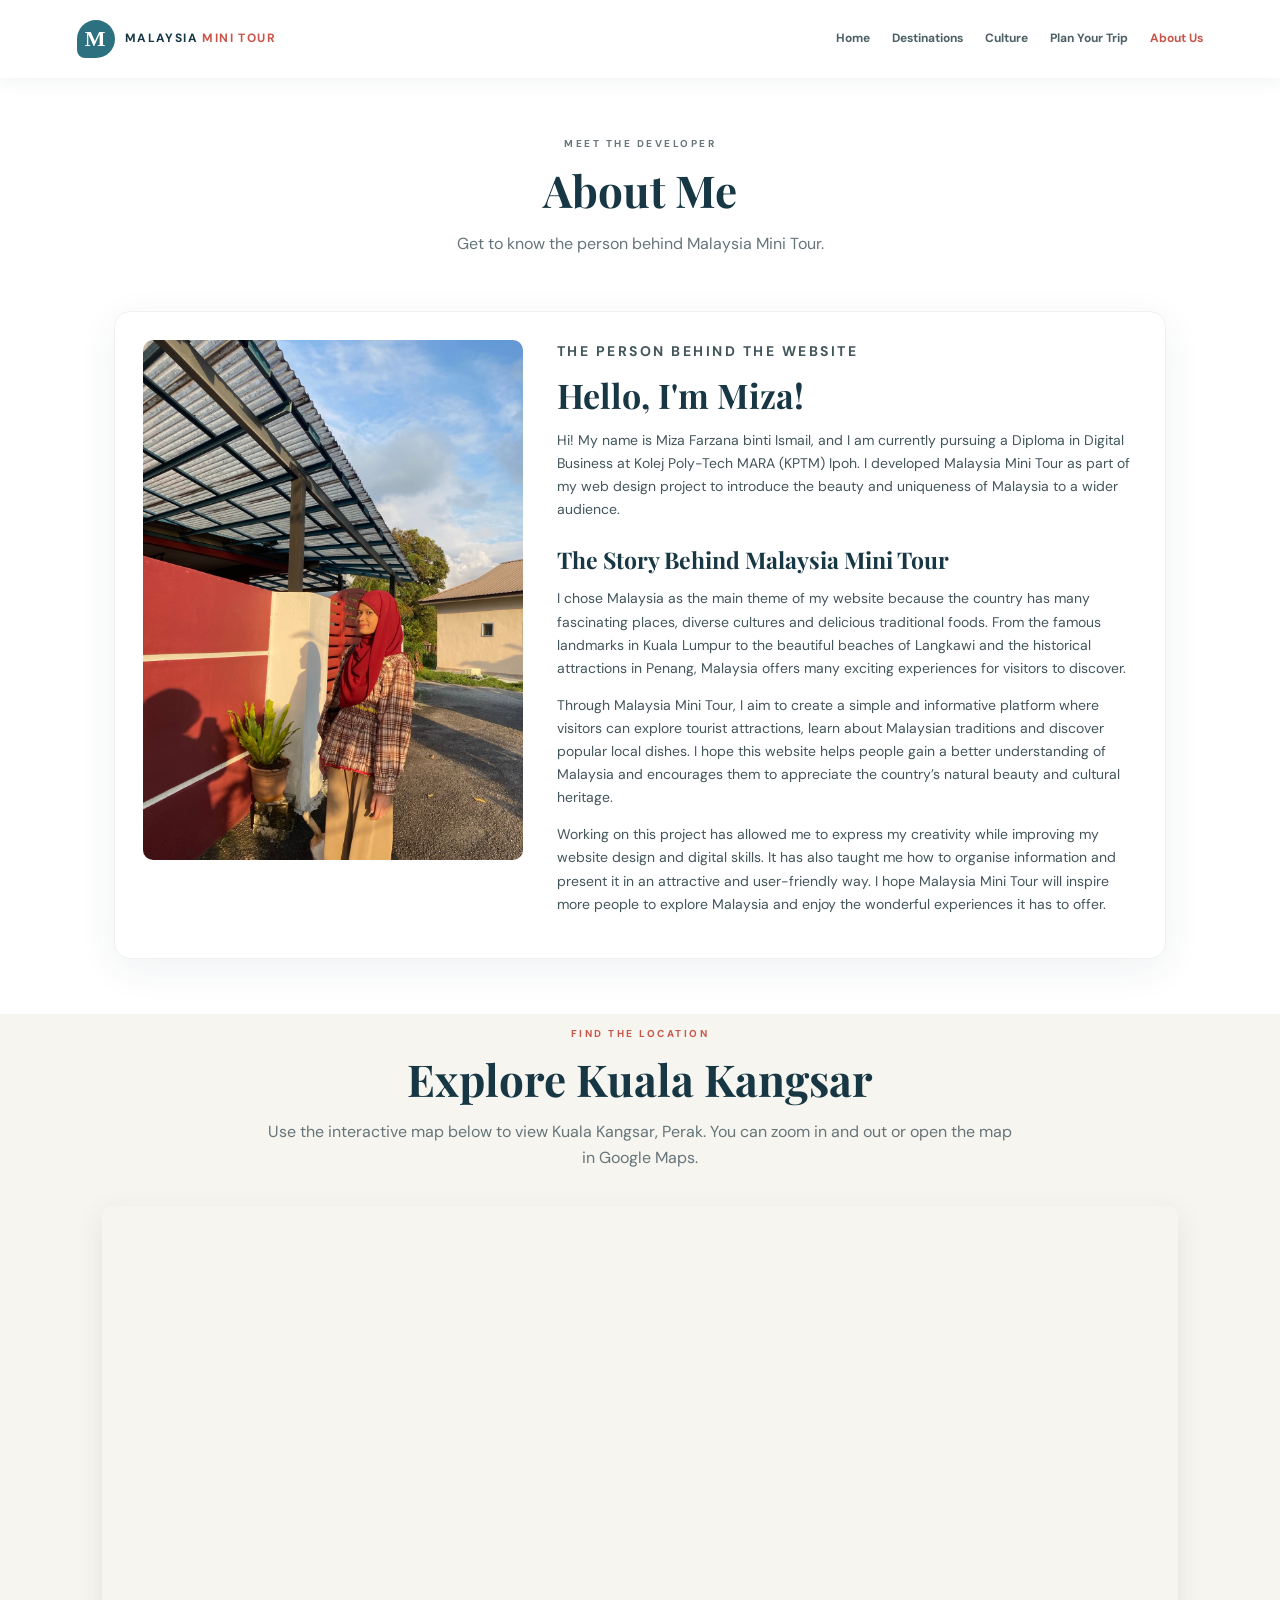
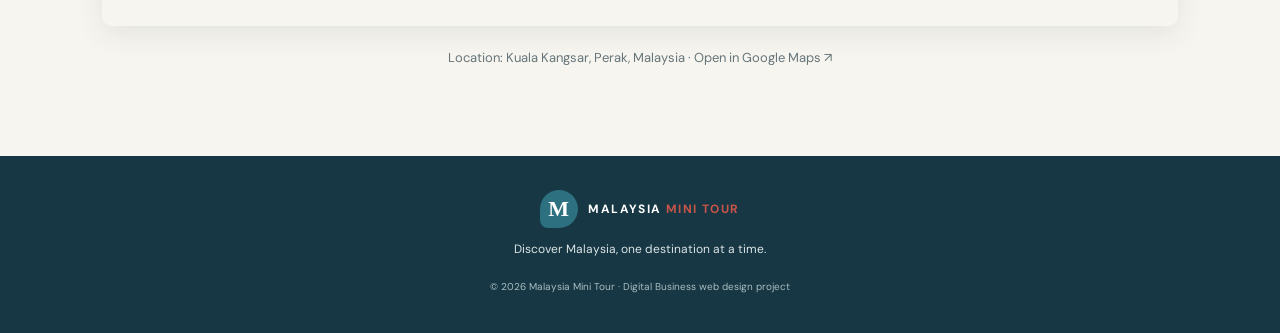
<file: about.html>
<!doctype html><html lang="en"><head><meta charset="utf-8"><meta name="viewport" content="width=device-width, initial-scale=1"><title>About Us | Malaysia Mini Tour</title><link rel="stylesheet" href="style.css"></head><body><header class="header"><a class="brand" href="index.html"><span class="brand-icon">M</span><span>MALAYSIA <b>MINI TOUR</b></span></a><button class="menu" aria-label="Open navigation" aria-expanded="false">☰</button><nav aria-label="Main navigation"><a href="index.html" class="">Home</a><a href="destinations.html" class="">Destinations</a><a href="culture.html" class="">Culture</a><a href="plan.html" class="">Plan Your Trip</a><a href="about.html" class="active">About Us</a></nav></header><main><div class="page-title"><p class="eyebrow">MEET THE DEVELOPER</p><h2>About Me</h2><p>Get to know the person behind Malaysia Mini Tour.</p></div><section class="profile-wrap"><div class="profile-card"><img class="profile-photo" src="assets/miza-profile.jpeg" alt="Miza Farzana binti Ismail, developer of Malaysia Mini Tour"><div class="profile-text"><p class="eyebrow">THE PERSON BEHIND THE WEBSITE</p><h2>Hello, I'm Miza!</h2><p>Hi! My name is Miza Farzana binti Ismail, and I am currently pursuing a Diploma in Digital Business at Kolej Poly-Tech MARA (KPTM) Ipoh. I developed Malaysia Mini Tour as part of my web design project to introduce the beauty and uniqueness of Malaysia to a wider audience.</p><h3>The Story Behind Malaysia Mini Tour</h3><p>I chose Malaysia as the main theme of my website because the country has many fascinating places, diverse cultures and delicious traditional foods. From the famous landmarks in Kuala Lumpur to the beautiful beaches of Langkawi and the historical attractions in Penang, Malaysia offers many exciting experiences for visitors to discover.</p><p>Through Malaysia Mini Tour, I aim to create a simple and informative platform where visitors can explore tourist attractions, learn about Malaysian traditions and discover popular local dishes. I hope this website helps people gain a better understanding of Malaysia and encourages them to appreciate the country’s natural beauty and cultural heritage.</p><p>Working on this project has allowed me to express my creativity while improving my website design and digital skills. It has also taught me how to organise information and present it in an attractive and user-friendly way. I hope Malaysia Mini Tour will inspire more people to explore Malaysia and enjoy the wonderful experiences it has to offer.</p></div></div></section><section class="map-section soft"><p class="eyebrow">FIND THE LOCATION</p><h2>Explore Kuala Kangsar</h2><p class="intro">Use the interactive map below to view Kuala Kangsar, Perak. You can zoom in and out or open the map in Google Maps.</p><iframe class="map-frame" title="Google Maps showing Kuala Kangsar, Perak, Malaysia" src="https://maps.google.com/maps?q=Kuala%20Kangsar%2C%20Perak%2C%20Malaysia&t=&z=13&ie=UTF8&iwloc=&output=embed" loading="lazy" allowfullscreen></iframe><p class="map-note">Location: Kuala Kangsar, Perak, Malaysia · <a href="https://www.google.com/maps/search/?api=1&query=Kuala+Kangsar+Perak+Malaysia" target="_blank" rel="noopener">Open in Google Maps ↗</a></p></section></main><footer><a class="brand" href="index.html"><span class="brand-icon">M</span><span>MALAYSIA <b>MINI TOUR</b></span></a><p>Discover Malaysia, one destination at a time.</p><small>© 2026 Malaysia Mini Tour · Digital Business web design project</small></footer><script>const menu=document.querySelector('.menu'),nav=document.querySelector('nav');menu.addEventListener('click',()=>{let open=nav.classList.toggle('open');menu.setAttribute('aria-expanded',String(open));});nav.querySelectorAll('a').forEach(a=>a.addEventListener('click',()=>nav.classList.remove('open')));</script></body></html>
</file>
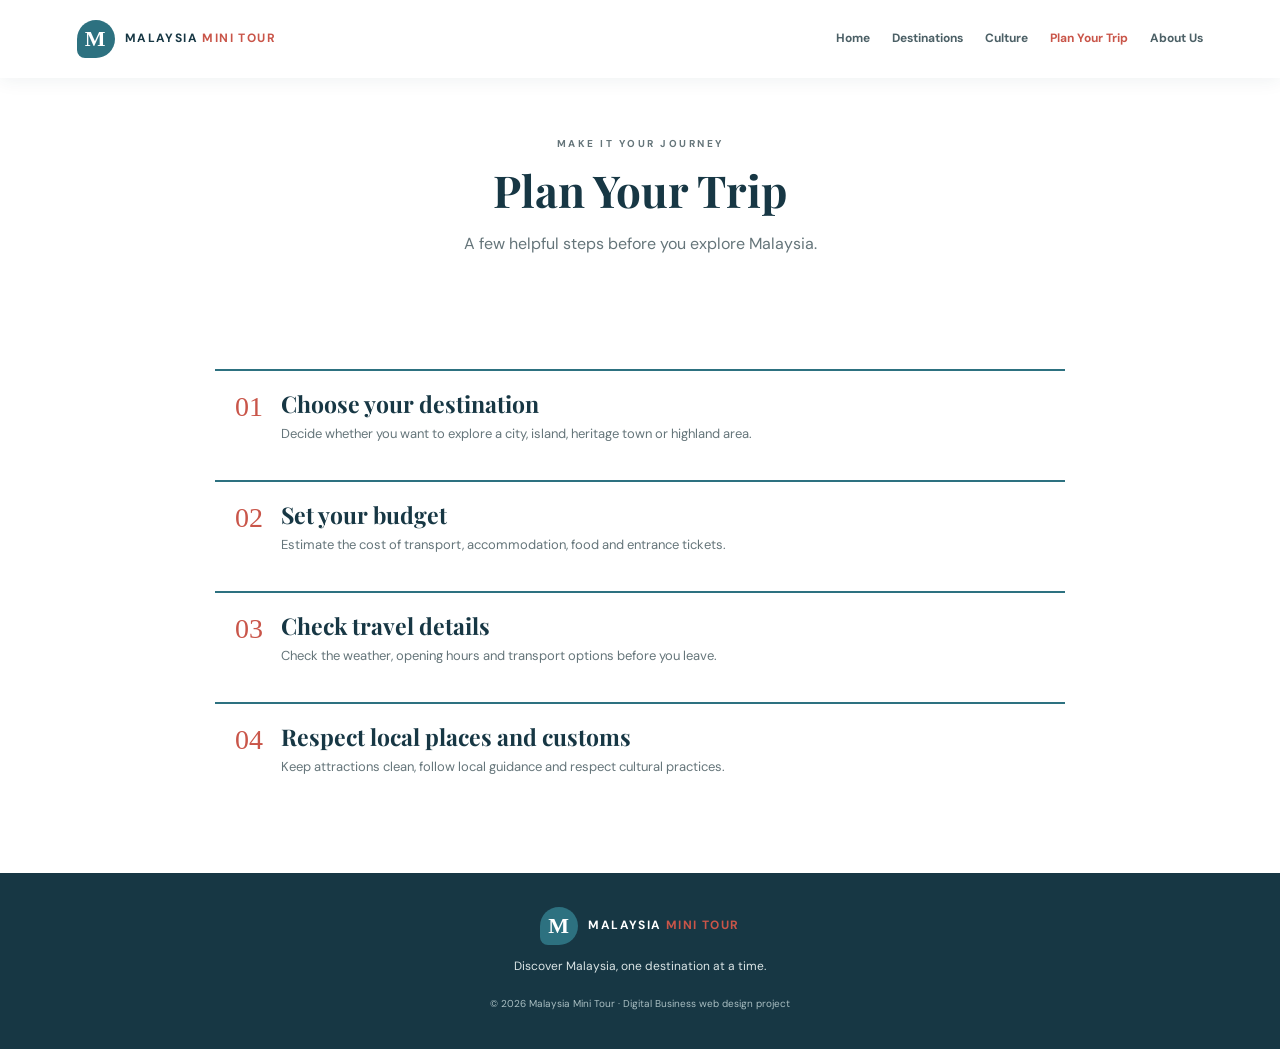
<file: plan.html>
<!doctype html><html lang="en"><head><meta charset="utf-8"><meta name="viewport" content="width=device-width, initial-scale=1"><title>Plan Your Trip | Malaysia Mini Tour</title><link rel="stylesheet" href="style.css"></head><body><header class="header"><a class="brand" href="index.html"><span class="brand-icon">M</span><span>MALAYSIA <b>MINI TOUR</b></span></a><button class="menu" aria-label="Open navigation" aria-expanded="false">☰</button><nav aria-label="Main navigation"><a href="index.html" class="">Home</a><a href="destinations.html" class="">Destinations</a><a href="culture.html" class="">Culture</a><a href="plan.html" class="active">Plan Your Trip</a><a href="about.html" class="">About Us</a></nav></header><main><div class="page-title"><p class="eyebrow">MAKE IT YOUR JOURNEY</p><h2>Plan Your Trip</h2><p>A few helpful steps before you explore Malaysia.</p></div><section class="section"><div class="plan-list"><div class="plan-item"><span class="plan-num">01</span><div><h3>Choose your destination</h3><p>Decide whether you want to explore a city, island, heritage town or highland area.</p></div></div><div class="plan-item"><span class="plan-num">02</span><div><h3>Set your budget</h3><p>Estimate the cost of transport, accommodation, food and entrance tickets.</p></div></div><div class="plan-item"><span class="plan-num">03</span><div><h3>Check travel details</h3><p>Check the weather, opening hours and transport options before you leave.</p></div></div><div class="plan-item"><span class="plan-num">04</span><div><h3>Respect local places and customs</h3><p>Keep attractions clean, follow local guidance and respect cultural practices.</p></div></div></div></section></main><footer><a class="brand" href="index.html"><span class="brand-icon">M</span><span>MALAYSIA <b>MINI TOUR</b></span></a><p>Discover Malaysia, one destination at a time.</p><small>© 2026 Malaysia Mini Tour · Digital Business web design project</small></footer><script>const menu=document.querySelector('.menu'),nav=document.querySelector('nav');menu.addEventListener('click',()=>{let open=nav.classList.toggle('open');menu.setAttribute('aria-expanded',String(open));});nav.querySelectorAll('a').forEach(a=>a.addEventListener('click',()=>nav.classList.remove('open')));</script></body></html>
</file>
<file: style.css>
@import url('https://fonts.googleapis.com/css2?family=DM+Sans:wght@400;500;600;700&family=Playfair+Display:wght@500;600;700&display=swap');:root{--navy:#173744;--teal:#2d7180;--coral:#c95549;--cream:#f7f5ef;--ink:#24343a;--muted:#65757a}*{box-sizing:border-box}html{scroll-behavior:smooth}body{margin:0;font-family:'DM Sans',Arial,sans-serif;color:var(--ink);line-height:1.65}a{color:inherit;text-decoration:none}.header{position:sticky;top:0;z-index:10;background:#fff;box-shadow:0 2px 18px #17374412;padding:0 6%;min-height:78px;display:flex;align-items:center;justify-content:space-between;gap:20px}.brand{display:flex;align-items:center;gap:10px;font-size:12px;letter-spacing:1.4px;font-weight:700;color:var(--navy)}.brand b{color:var(--coral)}.brand-icon{display:grid;place-items:center;background:var(--teal);color:#fff;width:38px;height:38px;border-radius:50% 50% 50% 8px;font:700 22px Georgia}nav{display:flex;gap:22px;align-items:center}nav a{font-size:12px;font-weight:700;color:#4c6066}nav a:hover,nav a.active{color:var(--coral)}.menu{display:none;border:0;background:none;font-size:26px;color:var(--navy)}.hero{min-height:440px;padding:85px 9%;display:flex;align-items:center;background:linear-gradient(90deg,#102f3be8,#102f3b80),url('https://images.unsplash.com/photo-1596422846543-75c6fc197f07?auto=format&fit=crop&w=1800&q=85') center/cover;color:#fff}.hero-inner{max-width:700px}.eyebrow{text-transform:uppercase;letter-spacing:2.5px;font-size:10px;font-weight:700;color:var(--coral);margin:0 0 12px}.hero .eyebrow{color:#ffd1ac}h1,h2,h3{font-family:'Playfair Display',Georgia,serif;line-height:1.15;color:var(--navy)}h1{font-size:clamp(42px,6vw,68px);color:#fff;margin:0 0 18px}h1 span{color:#f6bd93}h2{font-size:clamp(30px,4vw,44px);margin:0 0 14px}h3{font-size:23px;margin:8px 0}.hero p:not(.eyebrow){max-width:590px;color:#e8eff0}.btn{display:inline-block;background:var(--coral);color:#fff;padding:12px 18px;border-radius:3px;font-size:12px;font-weight:700;margin-top:12px}.section{padding:76px 8%}.center{text-align:center}.intro{max-width:760px;margin:0 auto 34px;color:var(--muted)}.grid{display:grid;grid-template-columns:repeat(3,minmax(0,1fr));gap:24px}.card{border:1px solid #e8ecea;background:#fff;box-shadow:0 10px 28px #1737440a;overflow:hidden}.card img{display:block;width:100%;height:220px;object-fit:cover}.card-body{padding:20px}.card-body p{color:var(--muted);font-size:13px}.kicker{color:var(--coral);font-size:10px;letter-spacing:1.5px;font-weight:700}.soft{background:var(--cream)}.two-col{display:grid;grid-template-columns:1fr 1fr;gap:42px;align-items:center}.feature-img{width:100%;max-height:410px;object-fit:cover}.tags{display:flex;gap:8px;flex-wrap:wrap}.tags span{font-size:11px;border:1px solid #d9e0dd;padding:7px 10px}.page-title{padding:58px 8% 20px;text-align:center}.page-title p{color:var(--muted)}.profile-wrap{max-width:1100px;margin:18px auto 55px;padding:0 24px}.profile-card{display:grid;grid-template-columns:minmax(260px,.85fr) 1.3fr;gap:34px;padding:28px;border-radius:16px;box-shadow:0 10px 38px #17374412;border:1px solid #f0f1ee;align-items:start}.profile-photo{width:100%;height:100%;min-height:360px;max-height:520px;object-fit:cover;object-position:center 25%;border-radius:10px}.profile-text h2{font-size:34px}.profile-text p{font-size:14px;color:#43565b}.profile-text h3{margin-top:26px}.map-section{padding:12px 8% 75px;text-align:center}.map-frame{width:100%;height:420px;border:0;border-radius:10px;box-shadow:0 8px 28px #17374416}.map-note{font-size:13px;color:var(--muted)}.plan-list{max-width:850px;margin:auto;display:grid;gap:16px}.plan-item{display:flex;gap:18px;padding:20px;border-top:2px solid var(--teal);background:#fff}.plan-num{font:28px Georgia;color:var(--coral)}.plan-item h3{margin:0 0 5px}.plan-item p{margin:0;color:var(--muted);font-size:13px}footer{background:var(--navy);color:#dbe5e6;text-align:center;padding:34px 18px}footer .brand{justify-content:center;color:#fff}footer p{font-size:12px}footer small{font-size:10px;color:#a9bec2}@media(max-width:800px){.header{padding:0 5%}nav{gap:12px}nav a{font-size:11px}.grid{gap:14px}.card img{height:170px}.section{padding:60px 5%}.profile-card{gap:22px}}@media(max-width:620px){.header{min-height:70px}.menu{display:block;cursor:pointer}nav{display:none;position:absolute;top:70px;left:0;right:0;background:#fff;padding:12px 7% 20px;box-shadow:0 12px 20px #17374416;align-items:stretch;flex-direction:column;gap:0}nav.open{display:flex}nav a{padding:11px 0;border-bottom:1px solid #edf0ee;font-size:13px}.hero{min-height:430px;padding:65px 7%}.section{padding:52px 7%}.grid{grid-template-columns:1fr}.card img{height:230px}.two-col,.profile-card{grid-template-columns:1fr}.profile-card{padding:18px}.profile-photo{height:360px;min-height:0}.page-title{padding:45px 7% 12px}.map-section{padding:12px 5% 55px}.map-frame{height:350px}}
</file>
